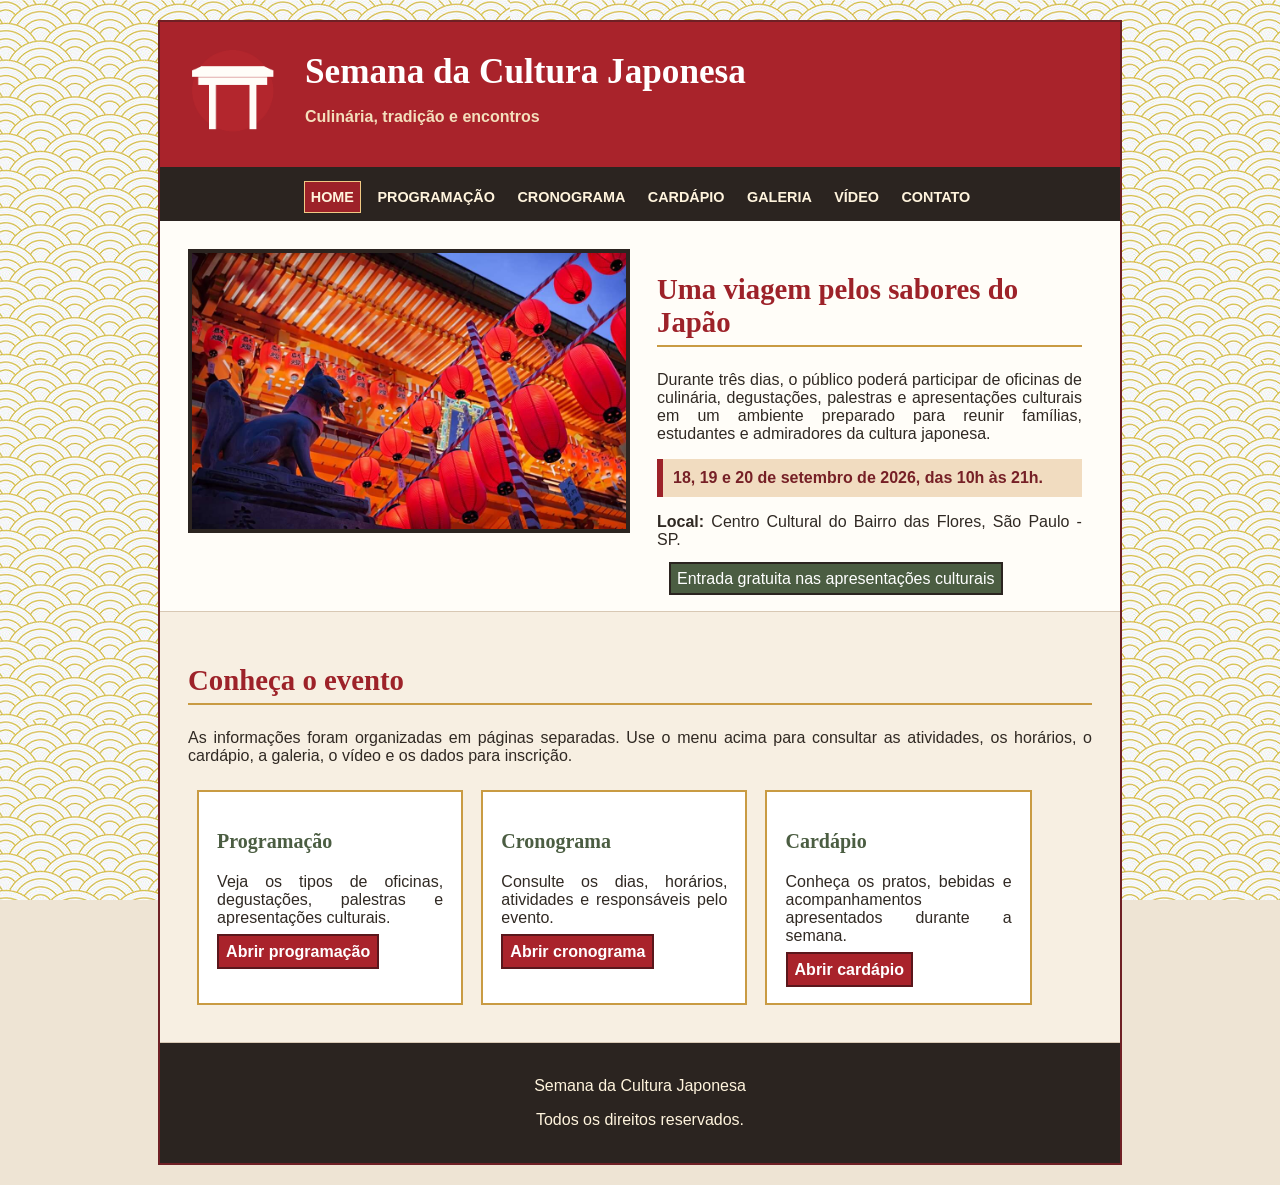
<file: index.html>
<!DOCTYPE html>
<html lang="pt-BR">
<head>
    <meta charset="UTF-8">
    <meta http-equiv="X-UA-Compatible" content="IE=edge">
    <meta name="viewport" content="width=device-width, initial-scale=1.0">
    <meta name="description" content="Pratos, bebidas e acompanhamentos da Semana da Cultura Japonesa.">
    <title>Cardápio - Semana da Cultura Japonesa</title>
    <link rel="stylesheet" href="css/estilo.css">
</head>
<body>

    <div id="principal">

        <div id="cabecalho">
            <img class="logo" src="img/logo.png" alt="Portal japonês branco">
            <div class="titulo-cabecalho">
                <h1>Semana da Cultura Japonesa</h1>
                <p class="subtitulo">Culinária, tradição e encontros</p>
            </div>
            <div class="limpar"></div>
        </div>

        <nav id="menu">
            <a class="link-menu pagina-atual" href="index.html">HOME</a>
            <a class="link-menu" href="programacao.html">PROGRAMAÇÃO</a>
            <a class="link-menu" href="cronograma.html">CRONOGRAMA</a>
            <a class="link-menu" href="cardapio.html">CARDÁPIO</a>
            <a class="link-menu" href="galeria.html">GALERIA</a>
            <a class="link-menu" href="video.html">VÍDEO</a>
            <a class="link-menu" href="contato.html">CONTATO</a>
        </nav>

        <div class="secao">
            <img class="imagem-ilustracao" src="img/capa1.jpg" alt="Ilustração de sushi, sol vermelho e portal japonês">
            <div class="texto-caixa">
                <h2>Uma viagem pelos sabores do Japão</h2>
                <p>
                    Durante três dias, o público poderá participar de oficinas de culinária,
                    degustações, palestras e apresentações culturais em um ambiente preparado
                    para reunir famílias, estudantes e admiradores da cultura japonesa.
                </p>
                <p class="destaque">
                    18, 19 e 20 de setembro de 2026, das 10h às 21h.
                </p>
                <p>
                    <strong>Local:</strong> Centro Cultural do Bairro das Flores, São Paulo - SP.
                </p>
                <span class="selo">Entrada gratuita nas apresentações culturais</span>
            </div>
            <div class="limpar"></div>
        </div>

        <div class="secao fundo-claro">
            <h2>Conheça o evento</h2>
            <p>
                As informações foram organizadas em páginas separadas. Use o menu acima para
                consultar as atividades, os horários, o cardápio, a galeria, o vídeo e os dados
                para inscrição.
            </p>

            <div class="resumo-pagina">
                <h3>Programação</h3>
                <p>Veja os tipos de oficinas, degustações, palestras e apresentações culturais.</p>
                <a class="botao-link" href="programacao.html">Abrir programação</a>
            </div>

            <div class="resumo-pagina">
                <h3>Cronograma</h3>
                <p>Consulte os dias, horários, atividades e responsáveis pelo evento.</p>
                <a class="botao-link" href="cronograma.html">Abrir cronograma</a>
            </div>

            <div class="resumo-pagina">
                <h3>Cardápio</h3>
                <p>Conheça os pratos, bebidas e acompanhamentos apresentados durante a semana.</p>
                <a class="botao-link" href="cardapio.html">Abrir cardápio</a>
            </div>

            <div class="limpar"></div>
        </div>

        <div id="rodape">
            <p class="texto-rodape">Semana da Cultura Japonesa</p>
            <p class="texto-rodape">Todos os direitos reservados.</p>
        </div>

    </div>

</body>
</html>
</file>
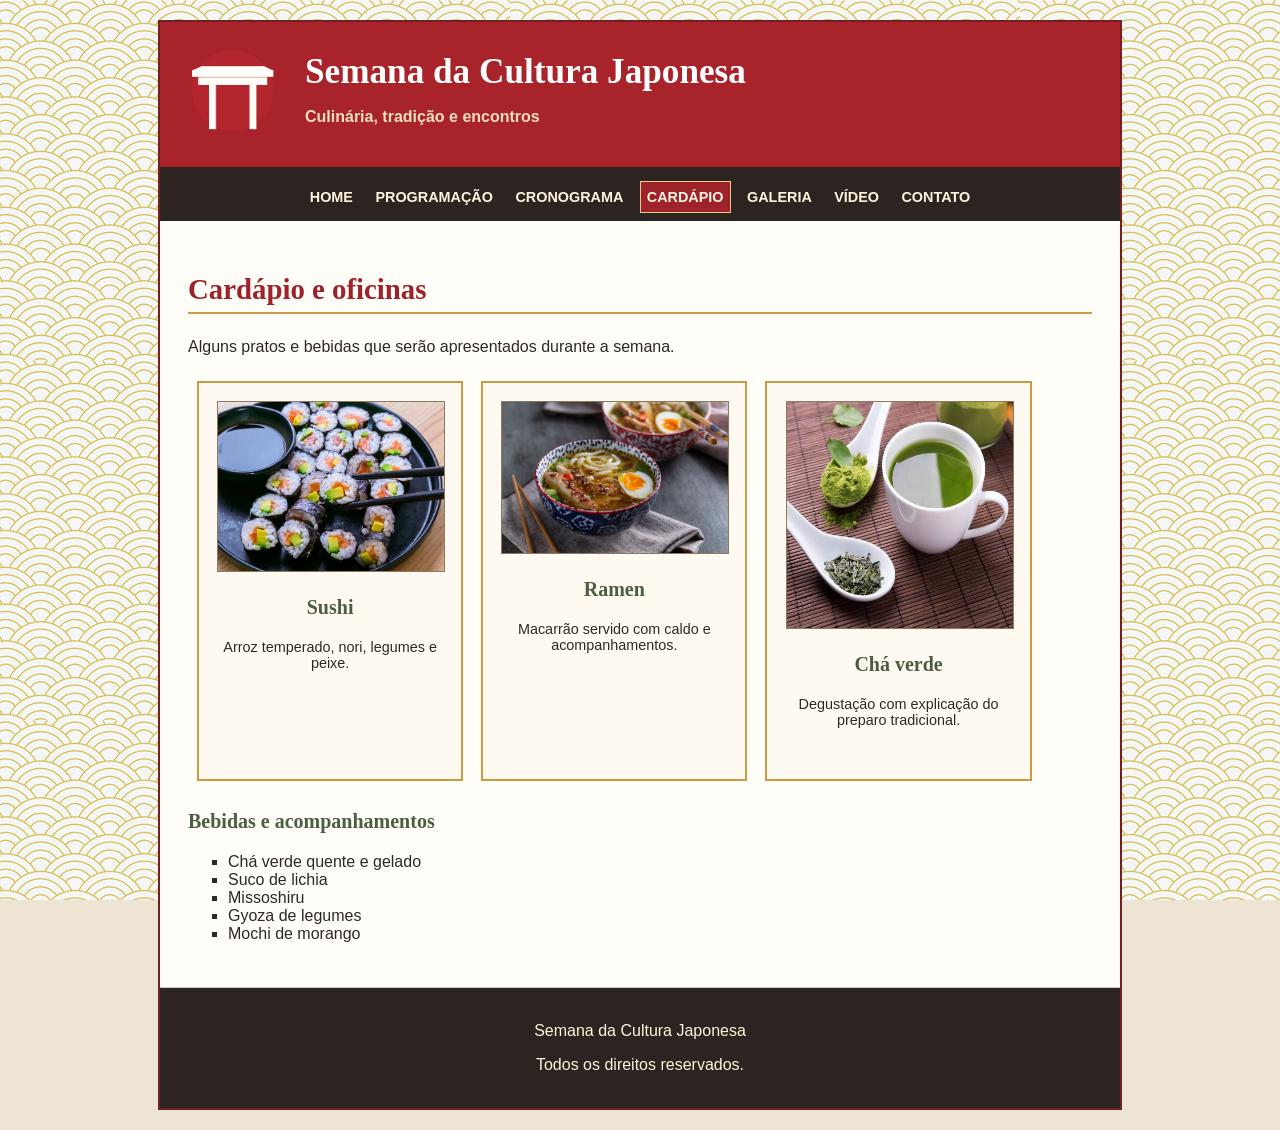
<file: cardapio.html>
<!DOCTYPE html>
<html lang="pt-BR">
<head>
    <meta charset="UTF-8">
    <meta http-equiv="X-UA-Compatible" content="IE=edge">
    <meta name="viewport" content="width=device-width, initial-scale=1.0">
    <meta name="description" content="Pratos, bebidas e acompanhamentos da Semana da Cultura Japonesa.">
    <title>Cardápio - Semana da Cultura Japonesa</title>
    <link rel="stylesheet" href="css/estilo.css">
</head>
<body>

    <div id="principal">

        <div id="cabecalho">
            <img class="logo" src="img/logo.png" alt="Portal japonês branco">
            <div class="titulo-cabecalho">
                <h1>Semana da Cultura Japonesa</h1>
                <p class="subtitulo">Culinária, tradição e encontros</p>
            </div>
            <div class="limpar"></div>
        </div>

        <nav id="menu">
            <a class="link-menu" href="index.html">HOME</a>
            <a class="link-menu" href="programacao.html">PROGRAMAÇÃO</a>
            <a class="link-menu" href="cronograma.html">CRONOGRAMA</a>
            <a class="link-menu pagina-atual" href="cardapio.html">CARDÁPIO</a>
            <a class="link-menu" href="galeria.html">GALERIA</a>
            <a class="link-menu" href="video.html">VÍDEO</a>
            <a class="link-menu" href="contato.html">CONTATO</a>
        </nav>

        <div class="secao">
            <h2>Cardápio e oficinas</h2>
            <p>Alguns pratos e bebidas que serão apresentados durante a semana.</p>

            <div class="prato">
                <img class="imagem-prato" src="img/sushi1.jpg" alt="Ilustração de peças de sushi em um prato">
                <h3>Sushi</h3>
                <p class="legenda">Arroz temperado, nori, legumes e peixe.</p>
            </div>

            <div class="prato">
                <img class="imagem-prato" src="img/ramen1.jpg" alt="Ilustração de uma tigela de ramen">
                <h3>Ramen</h3>
                <p class="legenda">Macarrão servido com caldo e acompanhamentos.</p>
            </div>

            <div class="prato">
                <img class="imagem-prato" src="img/cha1.jpg" alt="Ilustração de bule e xícara de chá verde">
                <h3>Chá verde</h3>
                <p class="legenda">Degustação com explicação do preparo tradicional.</p>
            </div>

            <div class="limpar"></div>

            <h3>Bebidas e acompanhamentos</h3>
            <ul class="lista-cardapio">
                <li>Chá verde quente e gelado</li>
                <li>Suco de lichia</li>
                <li>Missoshiru</li>
                <li>Gyoza de legumes</li>
                <li>Mochi de morango</li>
            </ul>
        </div>

        <div id="rodape">
            <p class="texto-rodape">Semana da Cultura Japonesa</p>
            <p class="texto-rodape">Todos os direitos reservados.</p>
        </div>

    </div>

</body>
</html>
</file>
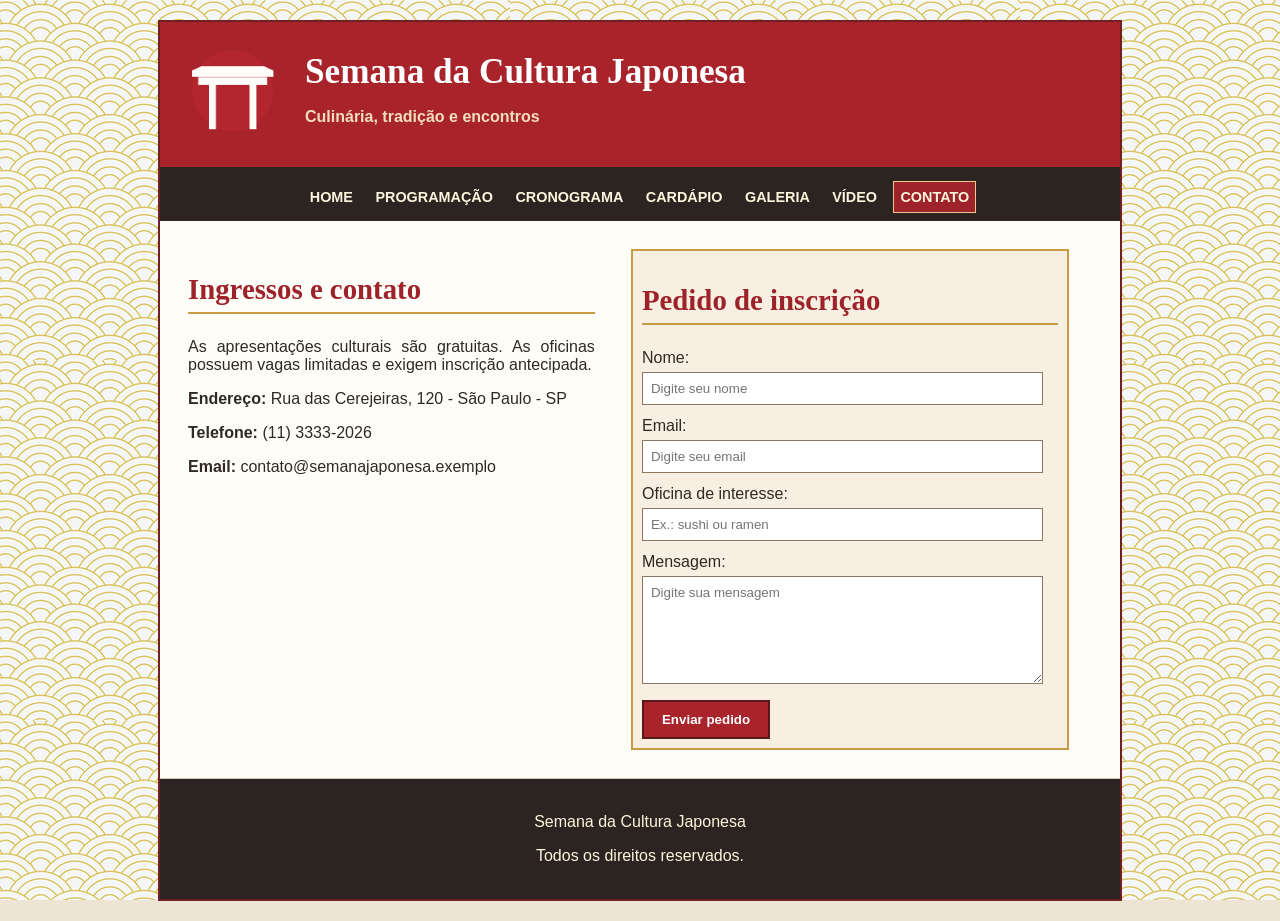
<file: contato.html>
<!DOCTYPE html>
<html lang="pt-BR">
<head>
    <meta charset="UTF-8">
    <meta http-equiv="X-UA-Compatible" content="IE=edge">
    <meta name="viewport" content="width=device-width, initial-scale=1.0">
    <meta name="description" content="Pratos, bebidas e acompanhamentos da Semana da Cultura Japonesa.">
    <title>Cardápio - Semana da Cultura Japonesa</title>
    <link rel="stylesheet" href="css/estilo.css">
</head>
<body>

    <div id="principal">

        <div id="cabecalho">
            <img class="logo" src="img/logo.png" alt="Portal japonês branco">
            <div class="titulo-cabecalho">
                <h1>Semana da Cultura Japonesa</h1>
                <p class="subtitulo">Culinária, tradição e encontros</p>
            </div>
            <div class="limpar"></div>
        </div>

        <nav id="menu">
            <a class="link-menu" href="index.html">HOME</a>
            <a class="link-menu" href="programacao.html">PROGRAMAÇÃO</a>
            <a class="link-menu" href="cronograma.html">CRONOGRAMA</a>
            <a class="link-menu" href="cardapio.html">CARDÁPIO</a>
            <a class="link-menu" href="galeria.html">GALERIA</a>
            <a class="link-menu" href="video.html">VÍDEO</a>
            <a class="link-menu pagina-atual" href="contato.html">CONTATO</a>
        </nav>

        <div class="secao">
            <div class="informacoes-contato">
                <h2>Ingressos e contato</h2>
                <p>
                    As apresentações culturais são gratuitas. As oficinas possuem vagas limitadas
                    e exigem inscrição antecipada.
                </p>
                <p><strong>Endereço:</strong> Rua das Cerejeiras, 120 - São Paulo - SP</p>
                <p><strong>Telefone:</strong> (11) 3333-2026</p>
                <p><strong>Email:</strong> contato@semanajaponesa.exemplo</p>
            </div>

            <div class="formulario-contato">
                <h2>Pedido de inscrição</h2>
                <form action="contato.html">
                    Nome:<br>
                    <input type="text" name="nome" placeholder="Digite seu nome"><br>

                    Email:<br>
                    <input type="text" name="email" placeholder="Digite seu email"><br>

                    Oficina de interesse:<br>
                    <input type="text" name="oficina" placeholder="Ex.: sushi ou ramen"><br>

                    Mensagem:<br>
                    <textarea name="mensagem" placeholder="Digite sua mensagem"></textarea><br>

                    <button type="submit">Enviar pedido</button>
                </form>
            </div>

            <div class="limpar"></div>
        </div>

        <div id="rodape">
            <p class="texto-rodape">Semana da Cultura Japonesa</p>
            <p class="texto-rodape">Todos os direitos reservados.</p>
        </div>

    </div>

</body>
</html>
</file>
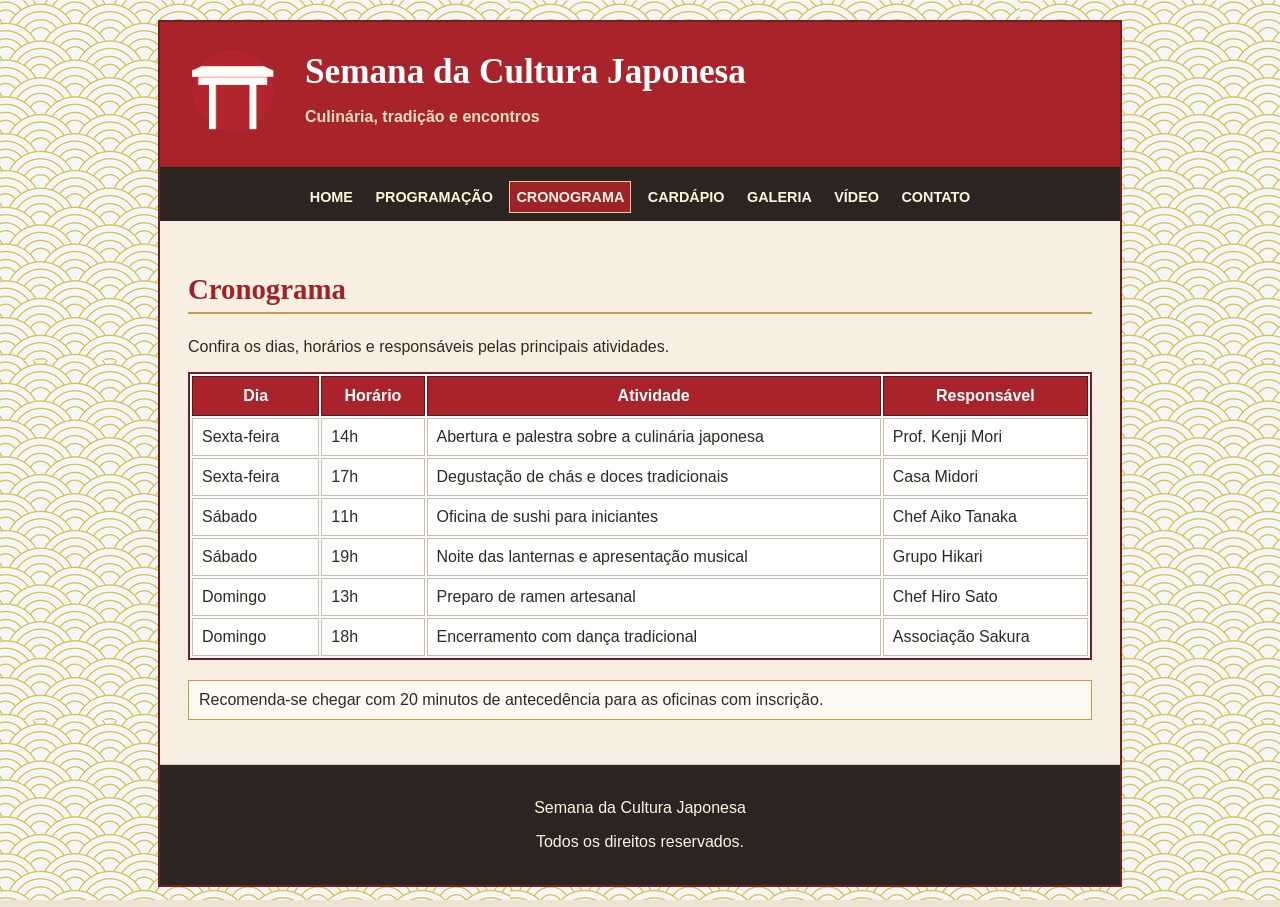
<file: cronograma.html>
<!DOCTYPE html>
<html lang="pt-BR">
<head>
    <meta charset="UTF-8">
    <meta http-equiv="X-UA-Compatible" content="IE=edge">
    <meta name="viewport" content="width=device-width, initial-scale=1.0">
    <meta name="description" content="Pratos, bebidas e acompanhamentos da Semana da Cultura Japonesa.">
    <title>Cardápio - Semana da Cultura Japonesa</title>
    <link rel="stylesheet" href="css/estilo.css">
</head>
<body>

    <div id="principal">

        <div id="cabecalho">
            <img class="logo" src="img/logo.png" alt="Portal japonês branco">
            <div class="titulo-cabecalho">
                <h1>Semana da Cultura Japonesa</h1>
                <p class="subtitulo">Culinária, tradição e encontros</p>
            </div>
            <div class="limpar"></div>
        </div>

        <nav id="menu">
            <a class="link-menu" href="index.html">HOME</a>
            <a class="link-menu" href="programacao.html">PROGRAMAÇÃO</a>
            <a class="link-menu pagina-atual" href="cronograma.html">CRONOGRAMA</a>
            <a class="link-menu" href="cardapio.html">CARDÁPIO</a>
            <a class="link-menu" href="galeria.html">GALERIA</a>
            <a class="link-menu" href="video.html">VÍDEO</a>
            <a class="link-menu" href="contato.html">CONTATO</a>
        </nav>

        <div class="secao fundo-claro">
            <h2>Cronograma</h2>
            <p>Confira os dias, horários e responsáveis pelas principais atividades.</p>

            <table class="tabela-programacao">
                <tr>
                    <th>Dia</th>
                    <th>Horário</th>
                    <th>Atividade</th>
                    <th>Responsável</th>
                </tr>
                <tr>
                    <td>Sexta-feira</td>
                    <td>14h</td>
                    <td>Abertura e palestra sobre a culinária japonesa</td>
                    <td>Prof. Kenji Mori</td>
                </tr>
                <tr>
                    <td>Sexta-feira</td>
                    <td>17h</td>
                    <td>Degustação de chás e doces tradicionais</td>
                    <td>Casa Midori</td>
                </tr>
                <tr>
                    <td>Sábado</td>
                    <td>11h</td>
                    <td>Oficina de sushi para iniciantes</td>
                    <td>Chef Aiko Tanaka</td>
                </tr>
                <tr>
                    <td>Sábado</td>
                    <td>19h</td>
                    <td>Noite das lanternas e apresentação musical</td>
                    <td>Grupo Hikari</td>
                </tr>
                <tr>
                    <td>Domingo</td>
                    <td>13h</td>
                    <td>Preparo de ramen artesanal</td>
                    <td>Chef Hiro Sato</td>
                </tr>
                <tr>
                    <td>Domingo</td>
                    <td>18h</td>
                    <td>Encerramento com dança tradicional</td>
                    <td>Associação Sakura</td>
                </tr>
            </table>

            <p class="observacao">
                Recomenda-se chegar com 20 minutos de antecedência para as oficinas com inscrição.
            </p>
        </div>

        <div id="rodape">
            <p class="texto-rodape">Semana da Cultura Japonesa</p>
            <p class="texto-rodape">Todos os direitos reservados.</p>
        </div>

    </div>

</body>
</html>
</file>
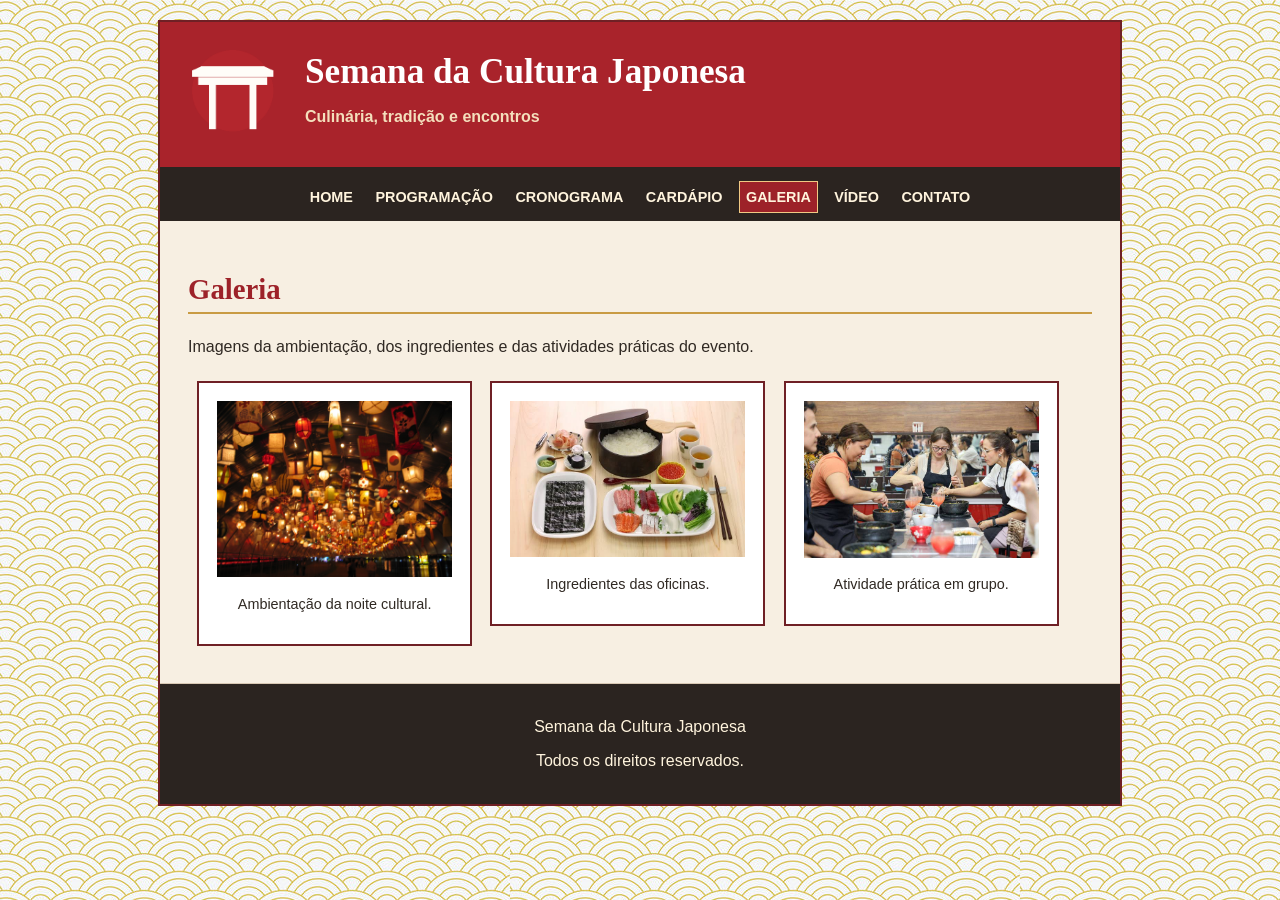
<file: galeria.html>
<!DOCTYPE html>
<html lang="pt-BR">
<head>
    <meta charset="UTF-8">
    <meta http-equiv="X-UA-Compatible" content="IE=edge">
    <meta name="viewport" content="width=device-width, initial-scale=1.0">
    <meta name="description" content="Pratos, bebidas e acompanhamentos da Semana da Cultura Japonesa.">
    <title>Cardápio - Semana da Cultura Japonesa</title>
    <link rel="stylesheet" href="css/estilo.css">
</head>
<body>

    <div id="principal">

        <div id="cabecalho">
            <img class="logo" src="img/logo.png" alt="Portal japonês branco">
            <div class="titulo-cabecalho">
                <h1>Semana da Cultura Japonesa</h1>
                <p class="subtitulo">Culinária, tradição e encontros</p>
            </div>
            <div class="limpar"></div>
        </div>

        <nav id="menu">
            <a class="link-menu" href="index.html">HOME</a>
            <a class="link-menu" href="programacao.html">PROGRAMAÇÃO</a>
            <a class="link-menu" href="cronograma.html">CRONOGRAMA</a>
            <a class="link-menu" href="cardapio.html">CARDÁPIO</a>
            <a class="link-menu pagina-atual" href="galeria.html">GALERIA</a>
            <a class="link-menu" href="video.html">VÍDEO</a>
            <a class="link-menu" href="contato.html">CONTATO</a>
        </nav>

        <div class="secao fundo-claro">
            <h2>Galeria</h2>
            <p>Imagens da ambientação, dos ingredientes e das atividades práticas do evento.</p>

            <div class="foto-galeria">
                <img class="imagem-galeria" src="img/ambiente1.jpg" alt="Ilustração de lanternas vermelhas em um salão">
                <p class="legenda">Ambientação da noite cultural.</p>
            </div>

            <div class="foto-galeria">
                <img class="imagem-galeria" src="img/ingredientes1.jpg" alt="Ilustração de ingredientes usados na culinária japonesa">
                <p class="legenda">Ingredientes das oficinas.</p>
            </div>

            <div class="foto-galeria">
                <img class="imagem-galeria" src="img/oficina1.jpg" alt="Ilustração de participantes em uma oficina de culinária">
                <p class="legenda">Atividade prática em grupo.</p>
            </div>

            <div class="limpar"></div>
        </div>

        <div id="rodape">
            <p class="texto-rodape">Semana da Cultura Japonesa</p>
            <p class="texto-rodape">Todos os direitos reservados.</p>
        </div>

    </div>

</body>
</html>
</file>
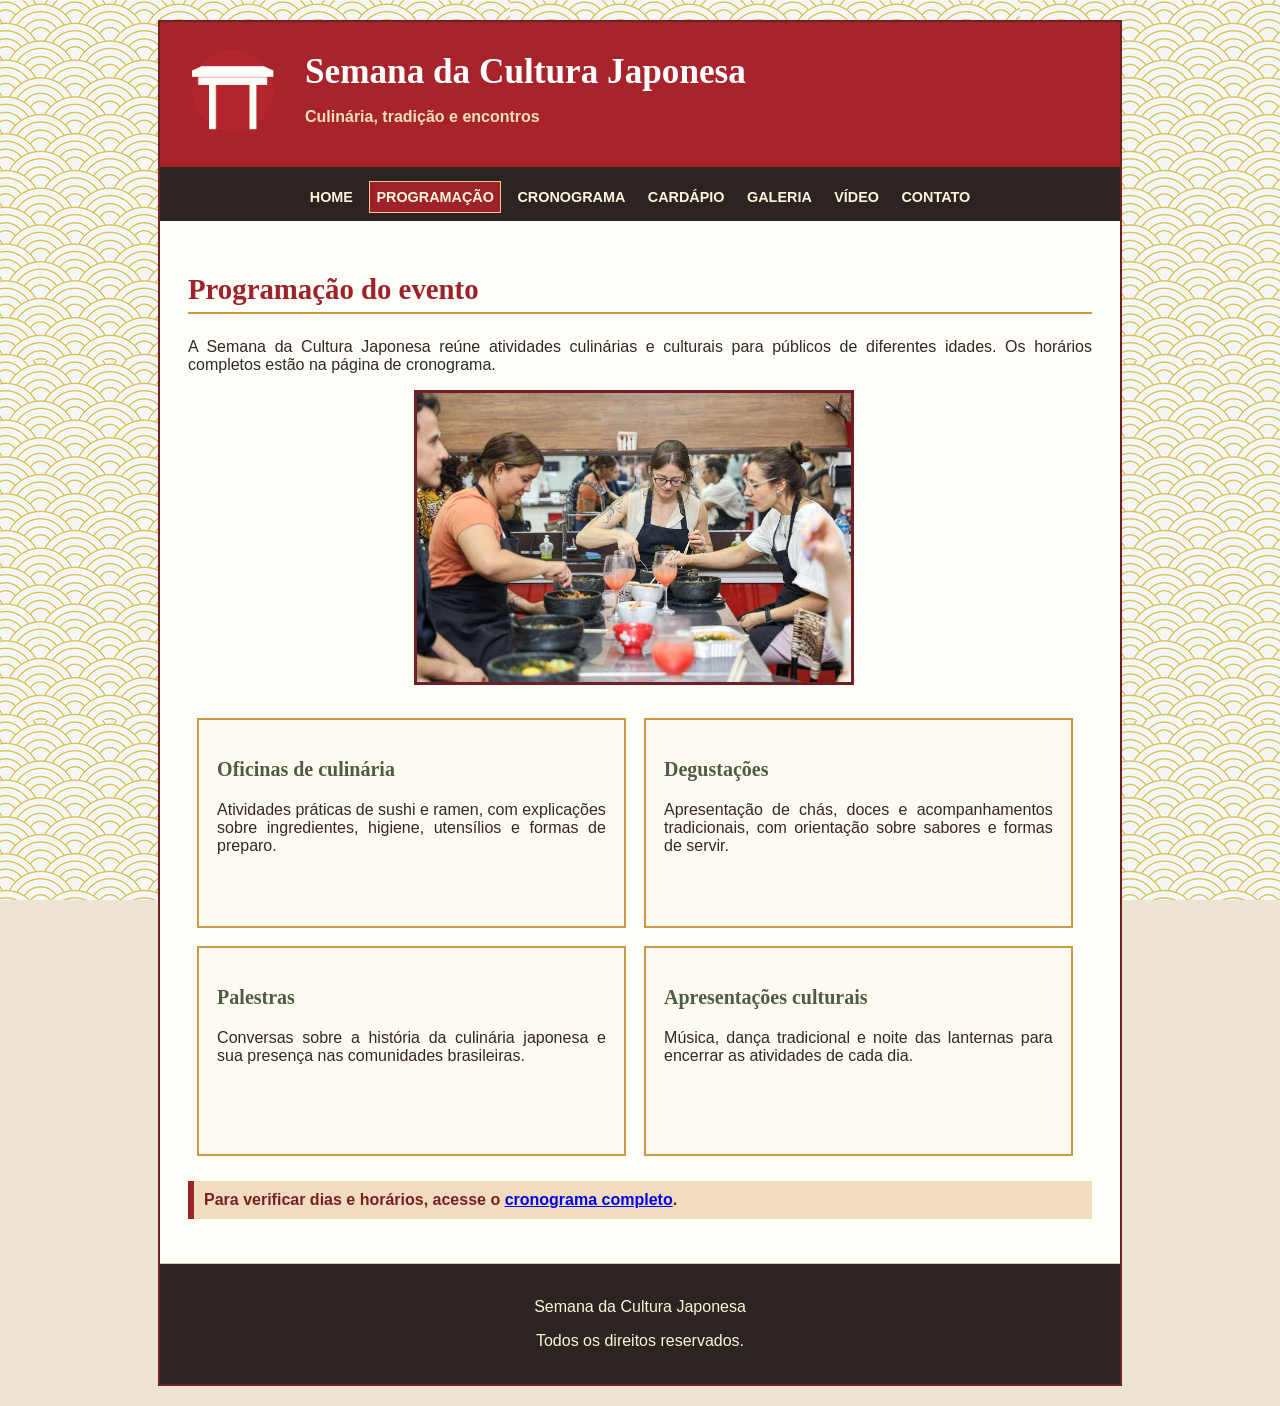
<file: programacao.html>
<!DOCTYPE html>
<html lang="pt-BR">
<head>
    <meta charset="UTF-8">
    <meta http-equiv="X-UA-Compatible" content="IE=edge">
    <meta name="viewport" content="width=device-width, initial-scale=1.0">
    <meta name="description" content="Pratos, bebidas e acompanhamentos da Semana da Cultura Japonesa.">
    <title>Cardápio - Semana da Cultura Japonesa</title>
    <link rel="stylesheet" href="css/estilo.css">
</head>
<body>

    <div id="principal">

        <div id="cabecalho">
            <img class="logo" src="img/logo.png" alt="Portal japonês branco">
            <div class="titulo-cabecalho">
                <h1>Semana da Cultura Japonesa</h1>
                <p class="subtitulo">Culinária, tradição e encontros</p>
            </div>
            <div class="limpar"></div>
        </div>

        <nav id="menu">
            <a class="link-menu" href="index.html">HOME</a>
            <a class="link-menu pagina-atual" href="programacao.html">PROGRAMAÇÃO</a>
            <a class="link-menu" href="cronograma.html">CRONOGRAMA</a>
            <a class="link-menu" href="cardapio.html">CARDÁPIO</a>
            <a class="link-menu" href="galeria.html">GALERIA</a>
            <a class="link-menu" href="video.html">VÍDEO</a>
            <a class="link-menu" href="contato.html">CONTATO</a>
        </nav>

        <div class="secao">
            <h2>Programação do evento</h2>
            <p>
                A Semana da Cultura Japonesa reúne atividades culinárias e culturais para públicos
                de diferentes idades. Os horários completos estão na página de cronograma.
            </p>

            <img class="imagem-pagina" src="img/oficina1.jpg" alt="Ilustração de participantes em uma oficina de culinária">

            <div class="atividade">
                <h3>Oficinas de culinária</h3>
                <p>
                    Atividades práticas de sushi e ramen, com explicações sobre ingredientes,
                    higiene, utensílios e formas de preparo.
                </p>
            </div>

            <div class="atividade">
                <h3>Degustações</h3>
                <p>
                    Apresentação de chás, doces e acompanhamentos tradicionais, com orientação
                    sobre sabores e formas de servir.
                </p>
            </div>

            <div class="atividade">
                <h3>Palestras</h3>
                <p>
                    Conversas sobre a história da culinária japonesa e sua presença nas comunidades
                    brasileiras.
                </p>
            </div>

            <div class="atividade">
                <h3>Apresentações culturais</h3>
                <p>
                    Música, dança tradicional e noite das lanternas para encerrar as atividades de
                    cada dia.
                </p>
            </div>

            <div class="limpar"></div>

            <p class="destaque">
                Para verificar dias e horários, acesse o <a href="cronograma.html">cronograma completo</a>.
            </p>
        </div>

        <div id="rodape">
            <p class="texto-rodape">Semana da Cultura Japonesa</p>
            <p class="texto-rodape">Todos os direitos reservados.</p>
        </div>

    </div>

</body>
</html>
</file>
<file: css/estilo.css>
body {
    margin: 0;
    background: #eee4d4 url('../img/fundo1.jpg');
    background-attachment: fixed;
    color: #302923;
    font-family: Arial, Helvetica, sans-serif;
    font-size: 16px;
}

#principal {
    width: 960px;
    margin: 20px auto;
    background-color: #fffdf8;
    border: 2px solid #6f2025;
}

#cabecalho {
    background-color: #a9232b;
    padding: 20px;
    border-bottom: 6px solid #2b2420;
}

.logo {
    width: 105px;
    float: left;
    margin-right: 20px;
}

.titulo-cabecalho {
    width: 780px;
    float: left;
}

h1, h2, h3 {
    font-family: Georgia, 'Times New Roman', serif;
}

h1 {
    margin: 10px 0 0 0;
    color: white;
    font-size: 2.2em;
}

h2 {
    color: #9d2229;
    font-size: 1.8em;
    border-bottom: 2px solid #c99b43;
    padding-bottom: 6px;
}

h3 {
    color: #4b5d42;
    font-size: 1.25em;
}

p {
    font-size: 1em;
    text-align: justify;
}

.subtitulo {
    color: #f4dfbc;
    font-weight: bold;
}

#menu {
    padding: 15px 8px;
    background-color: #2b2420;
    color: #c99b43;
    text-align: center;
}

a.link-menu {
    margin: 4px 3px;
    padding: 7px 6px;
    font-size: 0.9em;
    font-weight: bold;
    text-decoration: none;
}

a.link-menu:link {
    color: #fff4dd;
}

a.link-menu:visited {
    color: #f1c984;
}

a.link-menu:hover {
    color: white;
    background-color: #9d2229;
}

.pagina-atual {
    color: white;
    background-color: #9d2229;
    border: 1px solid #f1c984;
}

.secao {
    padding: 28px;
    border-bottom: 1px solid #d8c8b4;
}

.fundo-claro {
    background-color: #f7efe2;
}

.imagem-ilustracao {
    width: 48%;
    float: left;
    margin-right: 3%;
    border: 4px solid #2b2420;
}

.texto-caixa {
    width: 47%;
    float: left;
}

.imagem-pagina {
    width: 48%;
    float: none;
    margin: 0 25% 20px 25%;
    border: 3px solid #6f2025;
}

p.destaque {
    padding: 10px;
    background-color: #f1dcc0;
    border-left: 6px solid #9d2229;
    color: #762026;
    font-weight: bold;
}

.selo {
    position: relative;
    left: 12px;
    top: 5px;
    padding: 6px;
    background-color: #4b5d42;
    color: white;
    border: 2px solid #2b2420;
}

.resumo-pagina {
    width: 25%;
    min-height: 175px;
    float: left;
    margin: 1%;
    padding: 2%;
    background-color: white;
    border: 2px solid #c99b43;
}

.botao-link {
    padding: 7px;
    background-color: #a9232b;
    color: white;
    text-decoration: none;
    font-weight: bold;
    border: 2px solid #5a171c;
}

.botao-link:hover {
    background-color: #4b5d42;
}

.atividade {
    width: 43%;
    min-height: 170px;
    float: left;
    margin: 1%;
    padding: 2%;
    background-color: #fffaf1;
    border: 2px solid #c99b43;
}

.tabela-programacao {
    width: 100%;
    background-color: white;
    border: 2px solid #6f2025;
}

th {
    padding: 10px;
    background-color: #a9232b;
    color: white;
    border: 1px solid #5a171c;
}

td {
    padding: 9px;
    border: 1px solid #cdbba6;
}

.observacao {
    margin-top: 20px;
    padding: 10px;
    background-color: #fffaf1;
    border: 1px solid #c99b43;
}

.prato {
    width: 25%;
    min-height: 360px;
    float: left;
    margin: 1%;
    padding: 2%;
    background-color: #fffaf1;
    border: 2px solid #c99b43;
    text-align: center;
}

.imagem-prato {
    width: 100%;
    border: 1px solid #8f775f;
}

.legenda {
    font-size: 0.9em;
    text-align: center;
}

.lista-cardapio {
    list-style-type: square;
}

.foto-galeria {
    width: 26%;
    float: left;
    margin: 1%;
    padding: 2%;
    background-color: white;
    border: 2px solid #6f2025;
}

.imagem-galeria {
    width: 100%;
}

.centro {
    text-align: center;
}

.texto-centralizado {
    text-align: center;
}

.informacoes-contato {
    width: 45%;
    float: left;
    margin-right: 4%;
}

.formulario-contato {
    width: 46%;
    float: left;
    padding: 1%;
    background-color: #f7efe2;
    border: 2px solid #c99b43;
}

input[type="text"] {
    width: 92%;
    margin: 5px 0 12px 0;
    padding: 8px;
    border: 1px solid #8f775f;
    background-color: white;
}

textarea {
    width: 92%;
    height: 90px;
    margin: 5px 0 12px 0;
    padding: 8px;
    border: 1px solid #8f775f;
    font-family: Arial, Helvetica, sans-serif;
}

button {
    padding: 10px 18px;
    background-color: #a9232b;
    color: white;
    border: 2px solid #5a171c;
    font-weight: bold;
}

#rodape {
    padding: 18px;
    background-color: #2b2420;
    color: #fff4dd;
    text-align: center;
}

.texto-rodape {
    text-align: center;
}

.limpar {
    clear: both;
}
</file>
